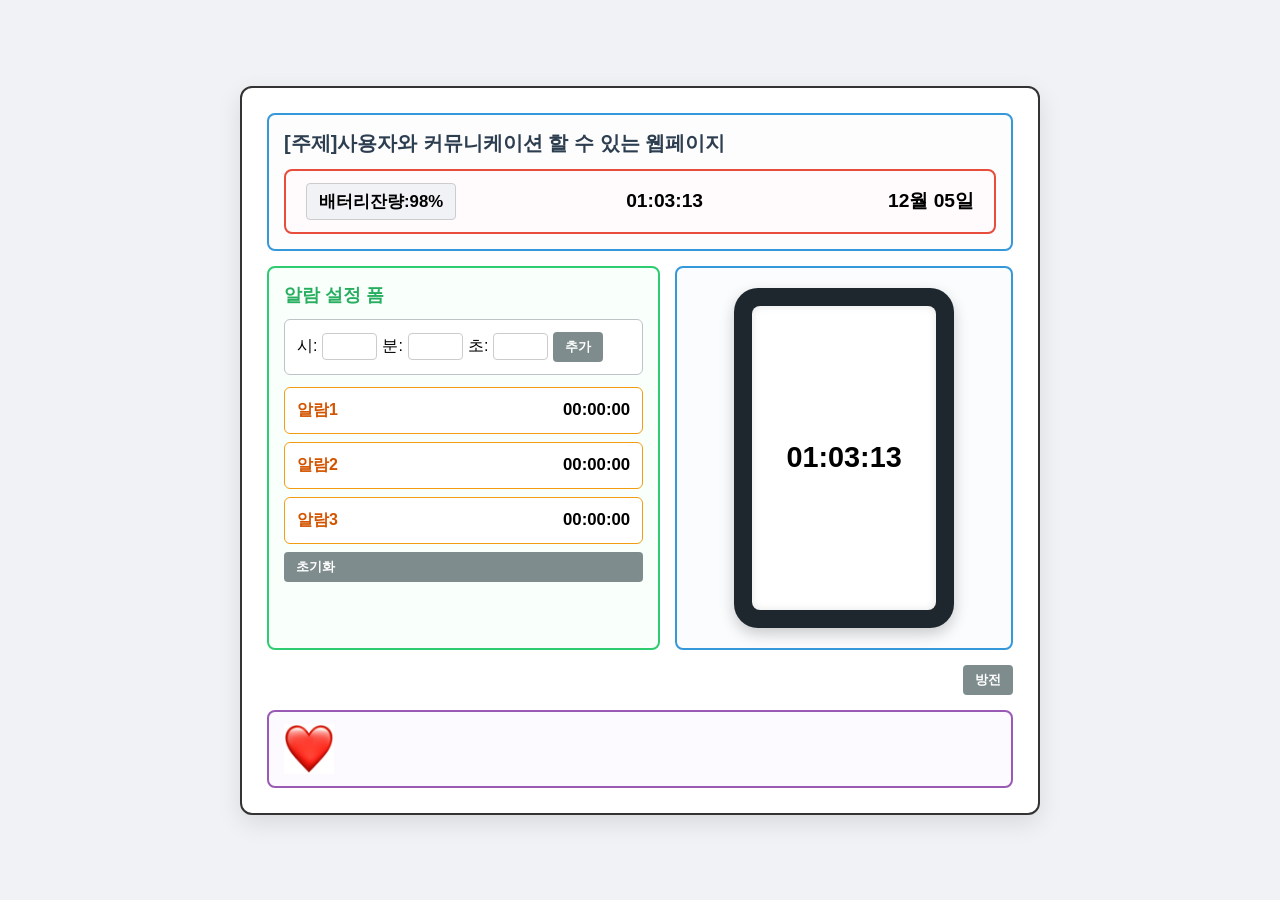
<file: index.html>
<!DOCTYPE html>
<html lang="ko">
<head>
    <meta charset="UTF-8">
    <meta name="viewport" content="width=device-width, initial-scale=1.0">
    <title>배터리 및 알람 시계</title>
    <link rel="stylesheet" href="style.css">
</head>
<body>
    <!-- 전체 콘텐츠를 화면 중앙에 모아줄 컨테이너 -->
    <div class="app-container">
        
        <!-- [상단 영역] 제목 및 배터리/시계 바 -->
        <header>
            <div class="Title">[주제]사용자와 커뮤니케이션 할 수 있는 웹페이지</div>
            <nav>
                <div class="Title">
                    <div id="batteryLevel">배터리잔량: 100%</div>
                    <div class="Clock" id="clock">00:00:00</div>
                    <div id="date">00:00:00</div>
                </div>
            </nav>
        </header>

        <!-- [메인 영역] 좌측 알람 / 우측 핸드폰 5:5 분리 -->
        <main>
            <!-- 좌측: 알람 설정 및 목록 구역 -->
            <section id="alarmSettingArea">
                <h3>알람 설정 폼</h3>
                <div id="alarmSetting">
                    시: <input type="number" id="alarmSettingHour">
                    분: <input type="number" id="alarmSettingMinutes">
                    초: <input type="number" id="alarmSettingSeconds">
                    <button type="button" id="alarmSettingAddBtn" class="button">추가</button>
                </div>
                <ul id="alarnSettingList">
                    <li class="AlarmItem">
                        <div class="AlarmSettingElement">
                            <div class="Alarm">알람1</div>
                            <div id="alarmSettingElement1">00:00:00</div>
                        </div>
                    </li>
                    <li class="AlarmItem">
                        <div class="AlarmSettingElement">
                            <div class="Alarm">알람2</div>
                            <div id="alarmSettingElement2">00:00:00</div>
                        </div>
                    </li>
                    <li class="AlarmItem">
                        <div class="AlarmSettingElement">
                            <div class="Alarm">알람3</div>
                            <div id="alarmSettingElement3">00:00:00</div>
                        </div>
                    </li>
                    <li class="AlarmItem btn-row">
                        <button type="button" class="AlarmSettingElement button" id="initAlarmListElementBtn">초기화</button>
                    </li>
                </ul>
            </section>

            <!-- 우측: 핸드폰 화면 영역 (검은 네모 안 흰색 네모) -->
            <section id="clockDisplayArea">
                <div class="PhoneScreen">
                    <div id="phoneCamera"></div>
                    <div id="phoneClock" class="Clock">00:00:00</div>
                    <div id="phoneHome"></div>
                </div>
            </section>
        </main>

        <!-- 방전 버튼 -->
        <button type="button" id="battaryZero" class="button">방전</button>

        <!-- [하단 영역] 하트 충전 구역 -->
        <footer>
            <div>
                <button type="button" id="heartBtn">
                    <img type="button" id="heartIMG" src="img/heart.png" alt="❤️">
                </button>
                <h3 id="heartBtnText"></h3>
            </div>
        </footer>

    </div>
    <script src="script.js"></script>
</body>
</html>
</file>
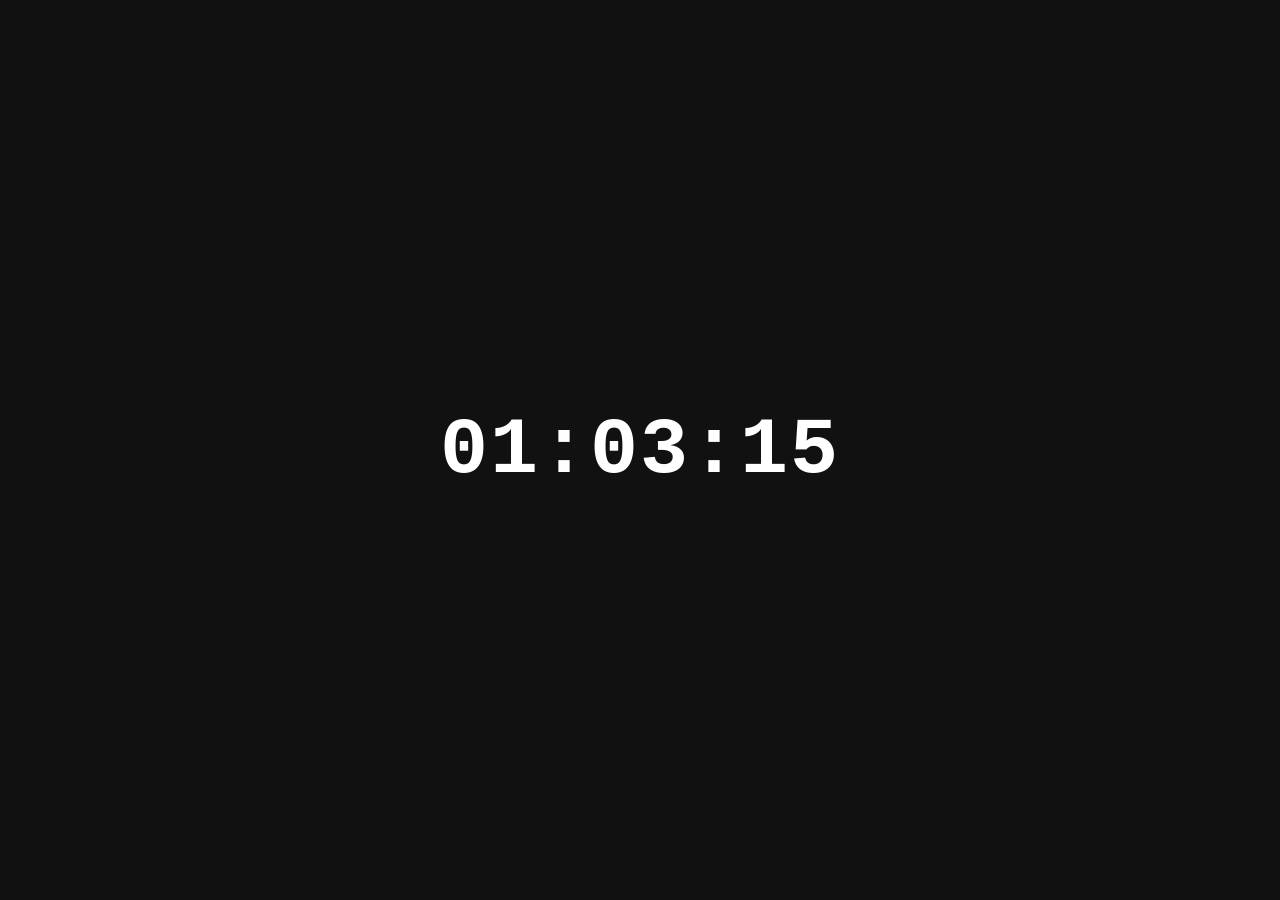
<file: ex.html>
<!DOCTYPE html>
<html lang="ko">
<head>
    <meta charset="UTF-8">
    <meta name="viewport" content="width=device-width, initial-scale=1.0">
    <title>심플 시계</title>
    <style>
        /* 1. 화면 전체의 여백을 없애고 배경색 지정 */
        body {
            margin: 0;
            background-color: #111; /* 어두운 배경 */
            color: #fff;            /* 흰색 글씨 */
            font-family: 'Courier New', Courier, monospace; /* 시계 느낌 나는 폰트 */
            
            /* 2. 화면 정중앙 정렬을 위한 핵심 CSS */
            display: flex;
            justify-content: center;
            align-items: center;
            height: 100vh; /* 화면 꽉 차게 */
        }

        /* 3. 시계 글자 크기 조정 */
        #clock {
            font-size: 5rem;
            font-weight: bold;
            letter-spacing: 2px;
        }
    </style>
</head>
<body>

    <!-- 시계가 표시될 공간 -->
    <div id="clock">00:00:00</div>

    <script>
        function updateClock() {
            const now = new Date();
            
            // 시, 분, 초를 가져오고 항상 2자리 숫자가 되도록 처리 (예: 5초 -> 05초)
            const hours = String(now.getHours()).padStart(2, '0');
            const minutes = String(now.getMinutes()).padStart(2, '0');
            const seconds = String(now.getSeconds()).padStart(2, '0');
            
            // HTML 화면에 시간 반영
            document.getElementById('clock').innerText = `${hours}:${minutes}:${seconds}`;
        }

        // 페이지가 열리면 바로 시계를 한 번 실행하고, 이후 1초(1000ms)마다 반복
        updateClock();
        setInterval(updateClock, 1000);
    </script>
</body>
</html>
</file>
<file: style.css>
/* 1. 전체 초기화 및 브라우저 중앙 정렬*/
* {
    margin: 0;
    padding: 0;
    box-sizing: border-box;
    font-family: 'Malgun Gothic', sans-serif;
}

body {
    min-height: 100vh;
    display: flex;
    justify-content: center;
    align-items: center;
    background-color: #f0f2f5;
    padding: 20px;
}

/* 시안의 '흰색 모니터 창' 역할을 하는 전체 프레임 */
.app-container {
    width: 800px;
    background-color: #ffffff;
    border: 2px solid #333333;
    border-radius: 12px;
    padding: 25px;
    display: flex;
    flex-direction: column;
    gap: 15px;
    box-shadow: 0 8px 24px rgba(0,0,0,0.1);
}

/*2. 텍스트 왼쪽 / 숫자 가운데 정렬 규칙 */
div, section, h3, li, p, header, footer {
    text-align: left;
}

.Clock, 
#phoneClock, 
#clock, 
#batteryLevel, 
#date, 
input[type="number"], 
[id^="alarmSettingElement"] {
    text-align: center !important;
}

/* 3. 상단 영역 (header & nav) */
header {
    width: 100%;
    border: 2px solid #3498db; /* 시안의 파란색 영역 */
    padding: 15px;
    border-radius: 8px;
    background-color: #fdfdfd;
}

header > .Title {
    font-size: 1.25rem;
    font-weight: bold;
    color: #2c3e50;
    margin-bottom: 12px;
}

nav {
    width: 100%;
    border: 2px solid #e74c3c; /* 시안의 빨간색 영역 */
    padding: 12px 20px;
    border-radius: 8px;
    background-color: #fffafb;
}

nav > .Title {
    display: flex;
    justify-content: space-between; /* 배터리 좌측, 시간/날짜 우측 분리 */
    align-items: center;
}

#batteryLevel {
    font-weight: bold;
    font-size: 1.05rem;
    background-color: #f1f2f6;
    padding: 6px 12px;
    border: 1px solid #ccc;
    border-radius: 4px;
}

/* 내비게이션 우측 시계 및 날짜 */
#clock, #date {
    display: inline-block;
    font-size: 1.2rem;
    font-weight: bold;
}
#clock {
    margin-right: 15px;
}

/*4. 메인 콘텐츠 영역 (좌/우 분할) */
main {
    display: flex;
    justify-content: space-between;
    align-items: stretch; /* 좌우 높이 맞춤 */
    gap: 15px;
}

/* [좌측] 알람 설정 및 목록 영역 */
#alarmSettingArea {
    flex: 1.1;
    border: 2px solid #2ecc71; /* 시안의 초록색 영역 */
    padding: 15px;
    border-radius: 8px;
    background-color: #f9fffb;
    display: flex;
    flex-direction: column;
    gap: 12px;
}

#alarmSettingArea h3 {
    font-size: 1.1rem;
    font-weight: bold;
    color: #27ae60;
}

/* 알람 입력 폼 */
#alarmSetting {
    border: 1px solid #bdc3c7;
    padding: 12px;
    border-radius: 6px;
    background-color: #ffffff;
    display: flex;
    align-items: center;
    gap: 5px;
}

/* [우측] 시계 화면 영역 */
#clockDisplayArea {
    flex: 0.9;
    border: 2px solid #3498db; /* 시안의 하늘색 영역 */
    padding: 20px;
    border-radius: 8px;
    background-color: #fafcfe;
    display: flex;
    justify-content: center;
    align-items: center;
}

/*5. 핸드폰 모양 구현 */
.PhoneScreen {
    width: 220px;
    height: 340px;
    background-color: #1e272e; 
    padding: 18px;
    display: flex;
    justify-content: center;
    align-items: center;
    border-radius: 24px;
    box-shadow: 0 6px 15px rgba(0,0,0,0.2);
}

/* 본체 안의 흰색 내부 화면 */
#phoneClock {
    width: 100%;
    height: 100%;
    background-color: #ffffff;
    color: #1e272e;
    display: flex;
    justify-content: center;
    align-items: center;
    font-size: 1.8rem;
    font-weight: bold;
    border-radius: 8px;
    box-shadow: inset 0 0 8px rgba(0,0,0,0.1);
}

/* 불필요 요소 제거 */
#phoneCamera, #phoneHome {
    display: none;
}

/* 6. 알람 리스트 및 개별 항목 (주황색 테두리) */
#alarnSettingList {
    list-style: none;
    display: flex;
    flex-direction: column;
    gap: 8px;
}

.AlarmItem {
    border: 1px solid #f39c12; /* 시안의 주황색 영역 */
    padding: 12px;
    border-radius: 6px;
    background-color: #ffffff;
}

.AlarmSettingElement {
    display: flex;
    justify-content: space-between;
    align-items: center;
    width: 100%;
}

.Alarm {
    font-weight: bold;
    color: #d35400;
}

[id^="alarmSettingElement"] {
    font-weight: bold;
    font-size: 1.05rem;
}

/* 초기화 버튼이 들어간 줄은 테두리 제외 */
.AlarmItem.btn-row {
    border: none;
    padding: 0;
    background: transparent;
}

/*  7. 하단 영역 (footer & 하트 버튼)*/
footer {
    width: 100%;
    border: 2px solid #9b59b6; /* 시안의 보라색 영역 */
    padding: 12px 15px;
    border-radius: 8px;
    background-color: #fdfaff;
}

footer > div {
    display: flex;
    align-items: center; 
    gap: 15px;           
}

/* 하트 버튼 50x50px 고정 */
#heartBtn {
    width: 50px !important;
    height: 50px !important;
    background: none;
    border: none;
    cursor: pointer;
    padding: 0;
}

#heartBtn img, #heartIMG {
    width: 100%;
    height: 100%;
    object-fit: contain;
}

#heartBtnText {
    font-size: 1.05rem;
    font-weight: bold;
    color: #8e44ad;
    white-space: nowrap;
}

/* 8. 버튼 및 입력창 기본 디자인 스타일링 */
input[type="number"] {
    width: 55px;
    padding: 5px;
    border: 1px solid #ccc;
    border-radius: 4px;
}

.button, button:not(#heartBtn) {
    padding: 6px 12px;
    background-color: #7f8c8d;
    color: #ffffff;
    border: none;
    border-radius: 4px;
    font-weight: bold;
    cursor: pointer;
    transition: background-color 0.2s;
}

.button:hover, button:not(#heartBtn):hover {
    background-color: #616a6b;
}

#battaryZero {
    align-self: flex-end; /* 방전 버튼은 오른쪽 아래로 배치 */
    background-color: #e74c3c;
}
#battaryZero:hover {
    background-color: #c0392b;
}
</file>
